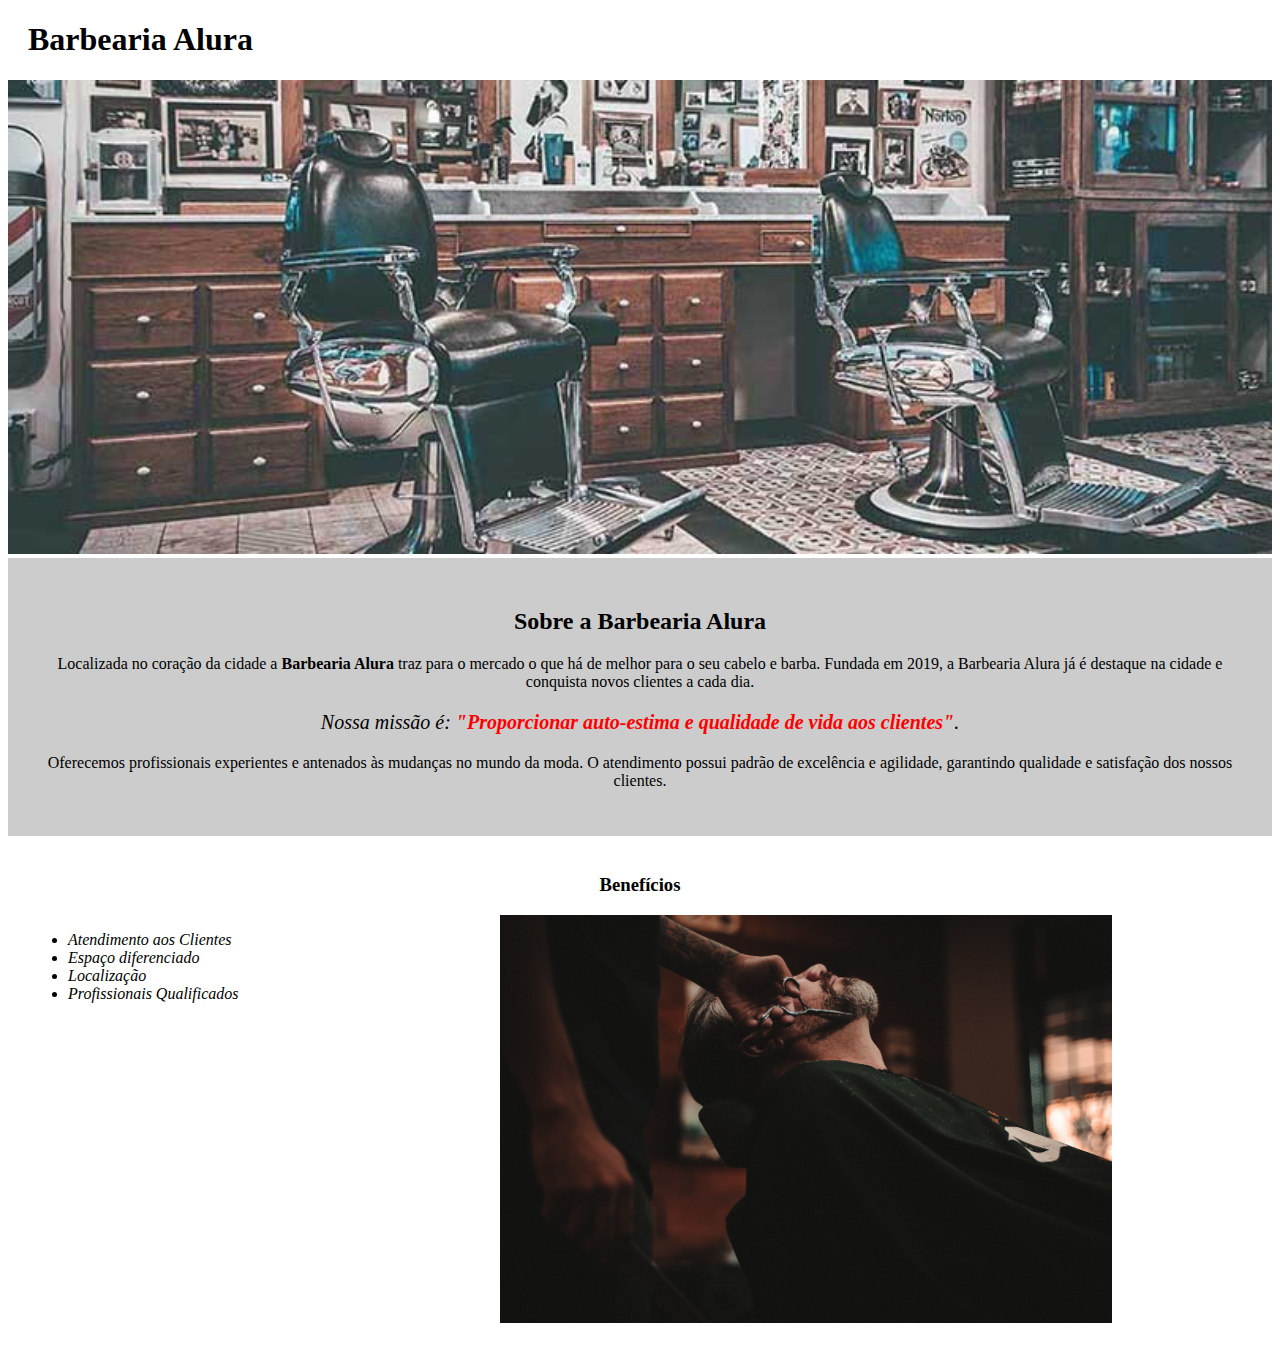
<file: index.html>
<!DOCTYPE html>
<html lang="pt-br">
	<head>
		<meta charset="UTF-8">
		<title>Barbearia Alura</title>
		<link rel="stylesheet" href="style-home.css">
	</head>

	<body>
		<header>
			<h1 class="titulo-principal">Barbearia Alura</h1>
		</header>
		<img id="banner" src="banner.jpg">
		<div class="principal">
			<h2 class="titulo-centralizado">Sobre a Barbearia Alura</h2>
	 
			<p>Localizada no coração da cidade a <strong>Barbearia Alura</strong> traz para o mercado o que há de melhor para o seu cabelo e barba. Fundada em 2019, a Barbearia Alura já é destaque na cidade e conquista novos clientes a cada dia.</p>

			<p id="missao"><em>Nossa missão é: <strong>"Proporcionar auto-estima e qualidade de vida aos clientes"</strong>.</em></p>

			<p>Oferecemos profissionais experientes e antenados às mudanças no mundo da moda. O atendimento possui padrão de excelência e agilidade, garantindo qualidade e satisfação dos nossos clientes.</p>
		</div>

		<div class="beneficios">
			<h3 class="titulo-centralizado">Benefícios</h3>

			<ul>
				<li class="itens">Atendimento aos Clientes</li>
				<li class="itens">Espaço diferenciado</li>
				<li class="itens">Localização</li>
				<li class="itens">Profissionais Qualificados</li>
			</ul>

			<img src="beneficios.jpg" class="imagembeneficios">
		</div>
	</body>
</html>
</file>
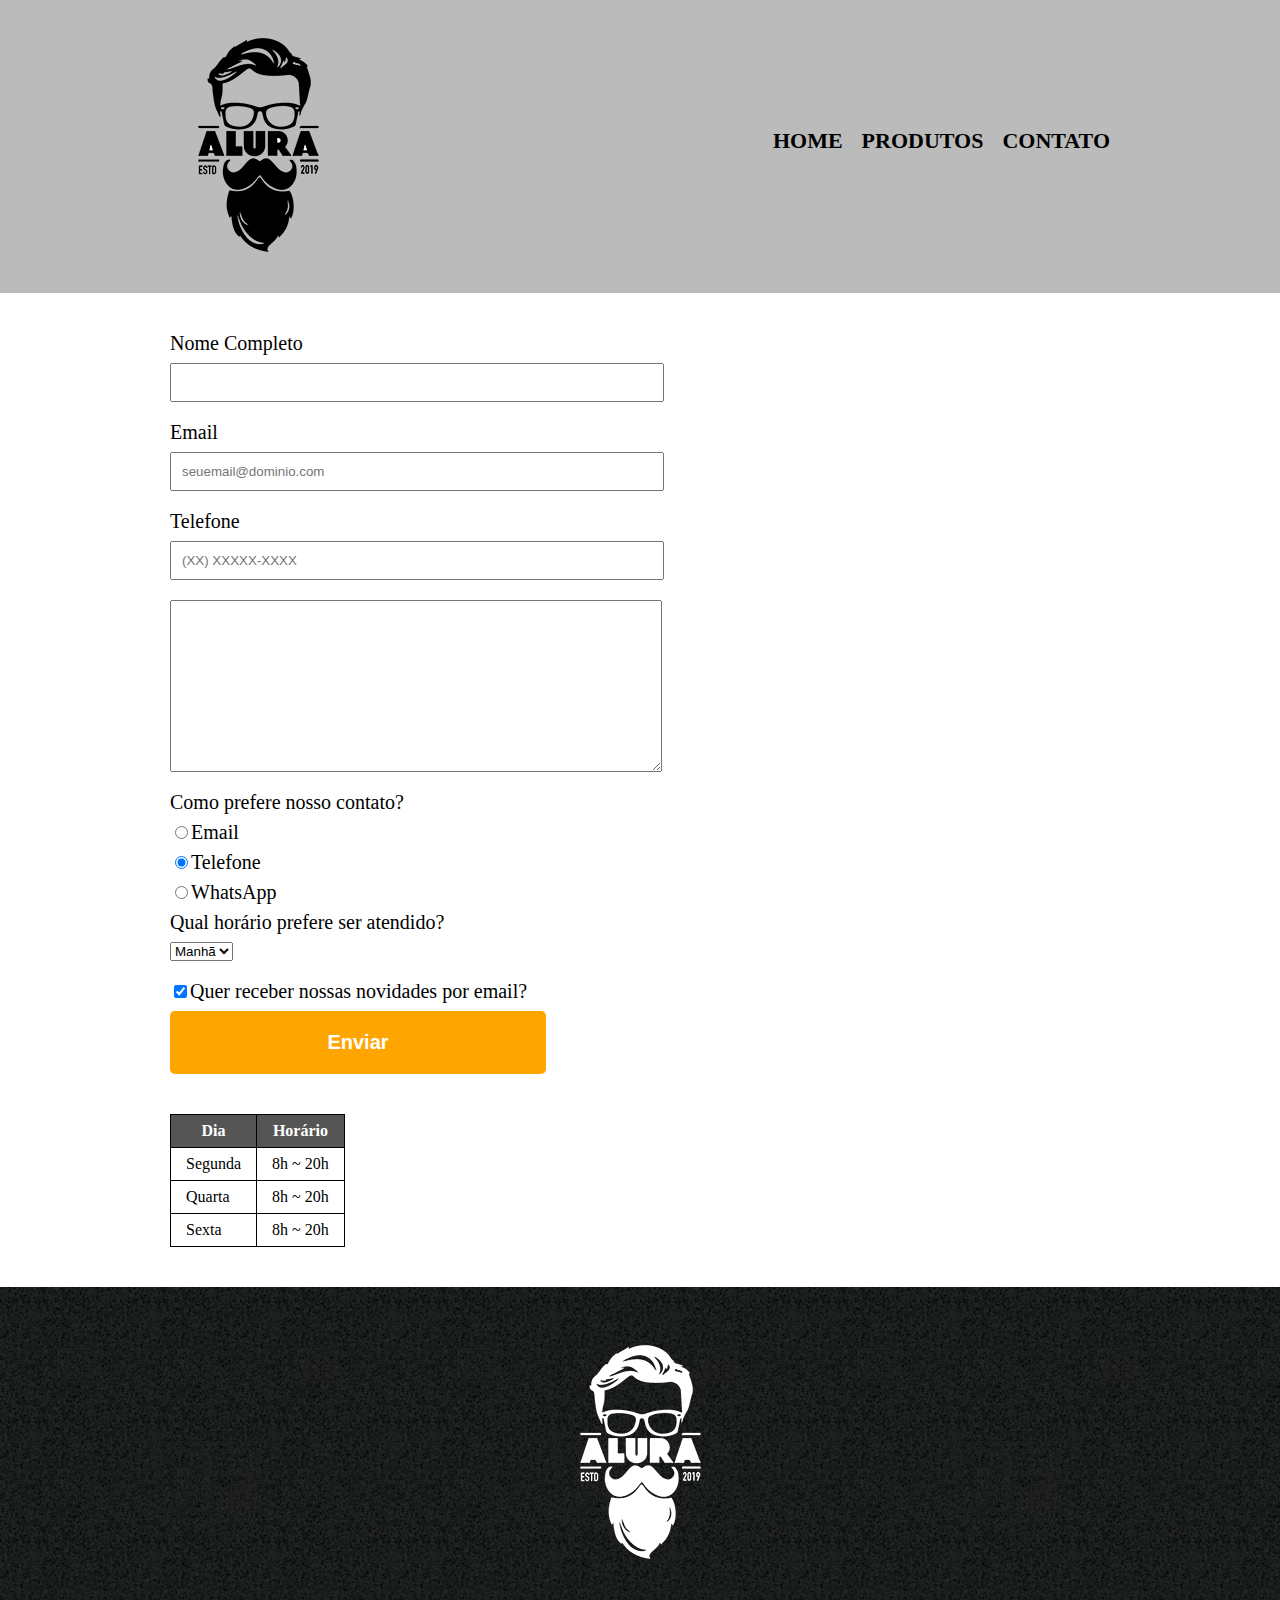
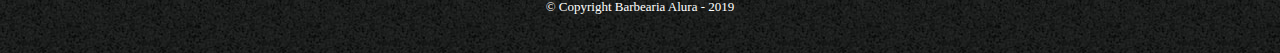
<file: contato.html>
<!DOCTYPE html>
<html lang="pt-br">
<head>
    <meta charset="UTF-8">
    <meta name="viewport" content="width=device-width, initial-scale=1.0">
    <meta http-equiv="X-UA-Compatible" content="ie=edge">
    <title>Contato - Barbearia Alura</title>
    <link rel="stylesheet" href="reset.css">
    <link rel='stylesheet' href="style.css">
</head>
<body>
    <header>
        <div class="caixa">
            <h1><a href="index.html"><img src="logo.png" alt="Logo da Barbearia Alura"></a></h1>
            
            <nav>
                <ul>
                    <li><a href="index.html"> Home</a></li>
                    <li><a href="produtos.html">Produtos</a></li>
                    <li><a href="contato.html">Contato</a></li>
                </ul>
            </nav>
        </div>
    </header>
    
    <main>
        <form>
            <label for="nome_completo">Nome Completo</label>    
            <input type="text" name="nome" id="nome_completo" class="input-padrao" required>

            <label for="email">Email</label>
            <input type="email" name="email" id="email" class="input-padrao" placeholder="seuemail@dominio.com" required>

            <label for="telefone">Telefone</label>
            <input type="tel" name="telefone" id="telefone" class="input-padrao" placeholder="(XX) XXXXX-XXXX" required>

            <textarea id="mensagem" cols="70" rows="10" class="input-padrao" required></textarea>

            <fieldset>
                <legend>Como prefere nosso contato?</legend>
                <label for="radio-email"><input type="radio" name="contato" value="email" id="radio-email">Email</label>                                
                <label for="radio-telefone"><input type="radio" name="contato" value="telefone" id="radio-telefone" checked>Telefone</label>                            
                <label for="radio-whatsapp"><input type="radio" name="contato" value="whatsapp" id="radio-whatsapp">WhatsApp</label>                    
            </fieldset>

            <fieldset>
                <legend>Qual horário prefere ser atendido?</legend>
                <select>
                    <option>Manhã</option>
                    <option>Tarde</option>
                    <option>Noite</option>
                </select>
            </fieldset>
            
            <label class="checkbox"><input type="checkbox" checked>Quer receber nossas novidades por email?</label>
                    
            <input type="submit" value="Enviar" class="enviar">
        </form>

        <table>

            <thead>
                <tr>
                    <th>Dia</th>
                    <th>Horário</th>
                </tr>
            </thead>

            <tbody>
                <tr>
                    <td>Segunda</td>
                    <td>8h ~ 20h</td>
                </tr>
                <tr>
                    <td>Quarta</td>
                    <td>8h ~ 20h</td>
                </tr>
                <tr>
                    <td>Sexta</td>
                    <td>8h ~ 20h</td>
                </tr>
            </tbody>

        </table>
    </main>
    
    <footer class="footer">
        <img src="logo-branco.png" alt="Logo da Barbearia Alura">
        <p class="copyright">&copy; Copyright Barbearia Alura - 2019</p>
    </footer>
    
</body>
</html>
</file>
<file: style-home.css>
#banner {
	width:100%;
}

.principal{
	background: #CCCCCC;
	padding: 30px;
}

.titulo-principal {
	padding-left: 20px;
}

.titulo-centralizado {
	text-align: center
}

p {
	text-align: center;
}

#missao {
	font-size: 20px
}

em strong {
	color: #FF0000;
}

.itens {
	font-style: italic
}

.beneficios {
	background: #FFFFFF;
	padding: 20px;
}

ul {
	display: inline-block;
	vertical-align: top;
	width: 20%;
	margin-right: 15%;
}

.imagembeneficios {
	width: 50%;
}
</file>
<file: style.css>
header {
	background: #BBBBBB;
	padding: 20px 0;
}

.caixa {
	position: relative;
	width: 940px;
	margin: 0 auto;
}

nav {
	position: absolute;
	top: 110px;
	right: 0;
}

nav li {
	display: inline;
	margin: 0 0 0 15px;
}

nav a {
	text-transform: uppercase;
	color: #000000;
	font-weight: bold;
	font-size: 22px;
	text-decoration: none;
}

nav a:hover {
	color: #C78C19;
	text-decoration: underline;
}

.produtos {
	width: 940px;
	margin: 0 auto;
	padding: 50px 0;
}

.produtos li {
	display: inline-block;
	text-align: center;
	width: 30%;
	vertical-align: top;
	margin: 0 1.5%;
	padding: 30px 20px;
	box-sizing: border-box;
	border: 2px solid #000000;
	border-radius: 10px;
}

.produtos li:hover {
	border-color: #C78C19;
}

.produtos li:active {
	border-color: #088C19;	
}

.produtos li:hover h2 {
	font-size: 34px;
}

.produtos h2 {
	font-size: 30px;
	font-weight: bold;
}

.produto-descricao {
	font-size: 18px;
}

.produto-preco {
	font-size: 22px;
	font-weight: bold;
	margin-top: 10px;
}

footer {
	text-align: center;
	background: url("bg.jpg");
	padding: 40px 0;
}

.copyright {
	color: #FFFFFF;
	font-size: 13px;
	margin: 20px 0 0;
}

/* Página de contato */

main {
	width: 940px;
	margin: 0 auto;
}

form {
	margin: 40px 0;
}

form label, form legend {
	display: block;
	font-size: 20px;
	margin-bottom: 10px;
}

.input-padrao {
	display: block;
	margin-bottom: 20px;
	padding: 10px;
	width: 50%;
}

.checkbox{
	margin-top: 20px;
}

.enviar {
	width: 40%;
	padding: 20px 0;
	border-radius: 5px;
	background: orange;
	color: white;
	font-size: 20px;
	font-weight: bold;
	border: none;
	cursor: pointer;
	transition:  0.5s all;
}

.enviar:hover{
	transform: scale(1.1);
	background: darkorange;
}

table {
	margin: 20px 0 40px;
}

thead {
	background: #555555;
	color: white;
	font-weight: bold;
}

td, th {
	padding: 8px 15px;
	border: 1px solid #000000;
}
</file>
